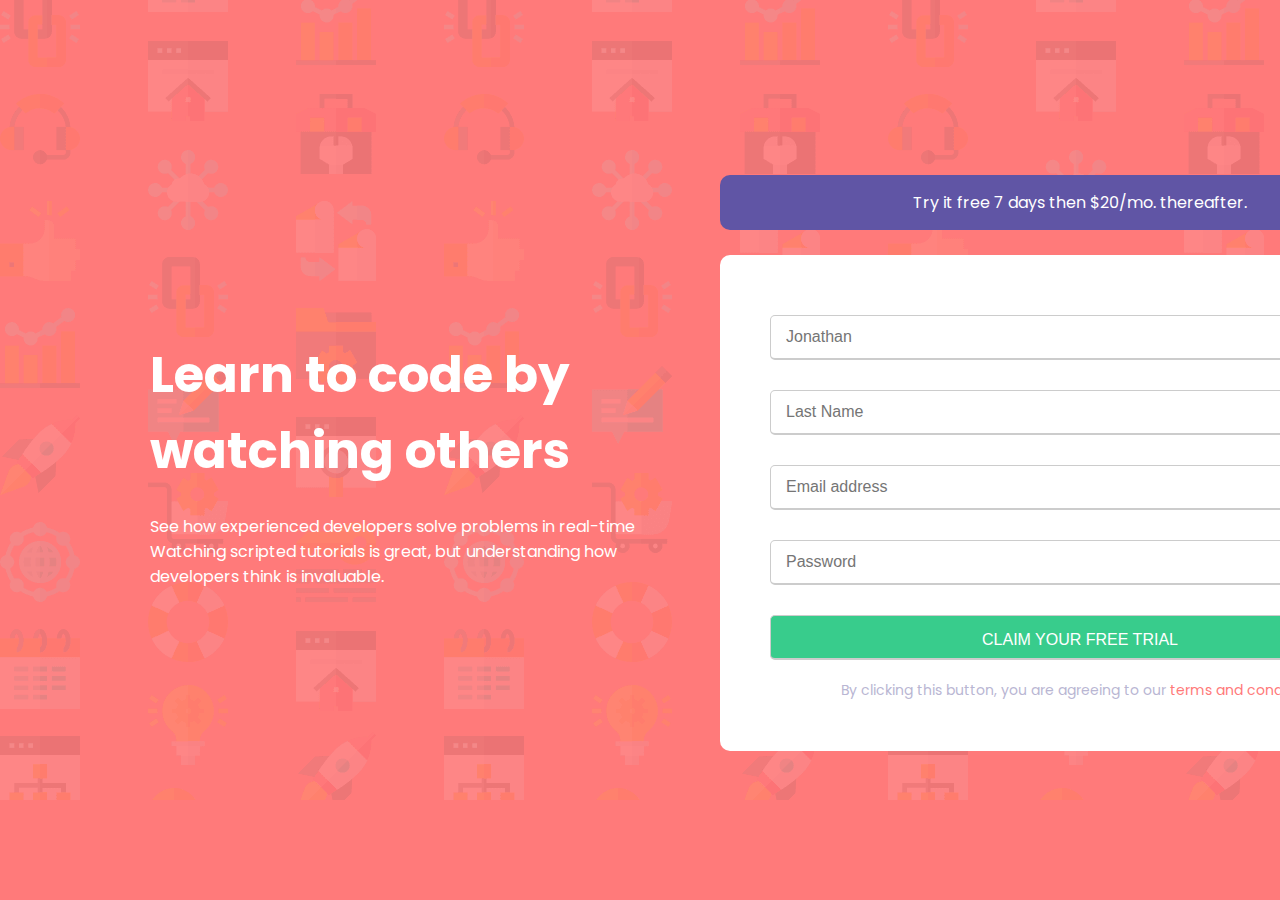
<file: index.html>
<!DOCTYPE html>
<html lang="en">
<head>
    <meta charset="UTF-8">
    <meta http-equiv="X-UA-Compatible" content="IE=edge">
    <meta name="viewport" content="width=device-width, initial-scale=1.0">
    <title>Responsiveness and Media queries 1</title>
    <link rel="stylesheet" href="style.css">
    <link rel="preconnect" href="https://fonts.googleapis.com">
    <link rel="preconnect" href="https://fonts.gstatic.com" crossorigin>
    <link href="https://fonts.googleapis.com/css2?family=Poppins:ital,wght@0,400;0,600;1,400;1,500&display=swap" rel="stylesheet">
    
</head>
<body>
    
    <main> 
        <div class="content-container"> 

            <div class="content">
                <h1> Learn to code by <br> 
                    watching others </h1>
                <p> See how experienced developers solve problems in real-time <br>
                    Watching scripted tutorials is great, but understanding how <br>
                    developers think is invaluable.
                </p>
            </div>
            
        </div>

        <div class="form-details"> 
            <div class="top-content">
                <p> Try it free 7 days then $20/mo. thereafter. </p>
            </div>
            
            <form>
                
                <input type="text" name="fname" id="fname" placeholder="Jonathan" class="text_resize"required > <br>
            
                
                <input type="text" name="lname" id="lname" placeholder="Last Name" class="text_resize"> <br>

                <input type="text" name="lname" id="lname" placeholder="Email address" class="text_resize"> <br>

                <input type="text" name="lname" id="lname" placeholder="Password" class="text_resize"> <br>

                <input type="submit" value="CLAIM YOUR FREE TRIAL" class="button">
                    
                <p> By clicking this button, you are agreeing to our <span> terms and conditions</span></p>

            </form>
        </div>

    </main>
        
    
    
</body>
</html>
</file>
<file: style.css>
*{
    margin:0;
    padding:0;
    box-sizing: border-box;
}
body{
    background-color: hsl(0, 100%, 74%);
    background-image: url('bg-intro-desktop.png');
    background-repeat: no-repeat;
}
main{
    width: 1440px;
    display:flex;
    align-items: center;
    justify-content: center;
    height: 100vh;
    font-size: 16px;
    font-family: 'Poppins', sans-serif;

}

.content-container{
    width: 50%;
}

.content{
    
    color: white;
    font-size: 16px;
    text-align: left;
    position: relative;
    left: 150px;
   
}

.content h1{
    font-size: 50px;
    margin: 25px 0;
}

.content p{
    font-size: 16px;
    line-height: 25px;
}

.form-details{
    width: 50%;
    font-size: 16px;   
}

.top-content{
    width: 100%;
    margin: 25px auto;
    padding: 15px 10px;
    border-radius: 10px;
    color: white;
    background-color: hsl(248, 32%, 49%);
    text-align: center;
    
    
}

form {
    background-color: white;
    padding: 50px;
    border-radius: 10px;
}

form input{
    height: 45px;
    width: 100%;
    margin: 10px 0 20px;
    outline: none;
    border-radius: 5px;
    border: 1px solid #ccc;
    padding: 15px;
    font-size: 16px;
    border-bottom-width: 2px;
    transition: all 0.3s ease;
}

form input:hover{
    border: 2px solid grey;
}


.button{
    width: 100%;
    height: 45px;
    margin: 10px 0 20px;
    padding: 15px;
    font-size: 16px;
    border-radius: 5px;
    outline: none;
    background-color: hsl(154, 59%, 51%);
    color: white;
    text-decoration: none;

}

form p{
    font-size: 14px;
    text-align: center;
    color: hsl(246, 25%, 77%);
}

form p span{
    color: hsl(0, 100%, 74%);
}

@media screen and (max-width:375px) {

    body{
        background-image: url('bg-intro-mobile.png');
    }
    main{
        width: 100%;
        display: flex;
        flex-direction: column;  
        padding: 10px;
    }

    .content-container{
        width: 100%;
        display: flex;
        flex-wrap: wrap;
    }
        

    .content{
        width: 100%;
        text-align: center;
        position: absolute;
        top: 30px;
        left: 5px;
        padding: 10px;
    }

    .content h1{
        font-size: 30px;
    }

    .content p{
        font-size: 10px;
    }


    .form-details{
        width: 100%;
        padding: 10px;
        position: relative;
        top: 100px;
        
    }
    
}
</file>
